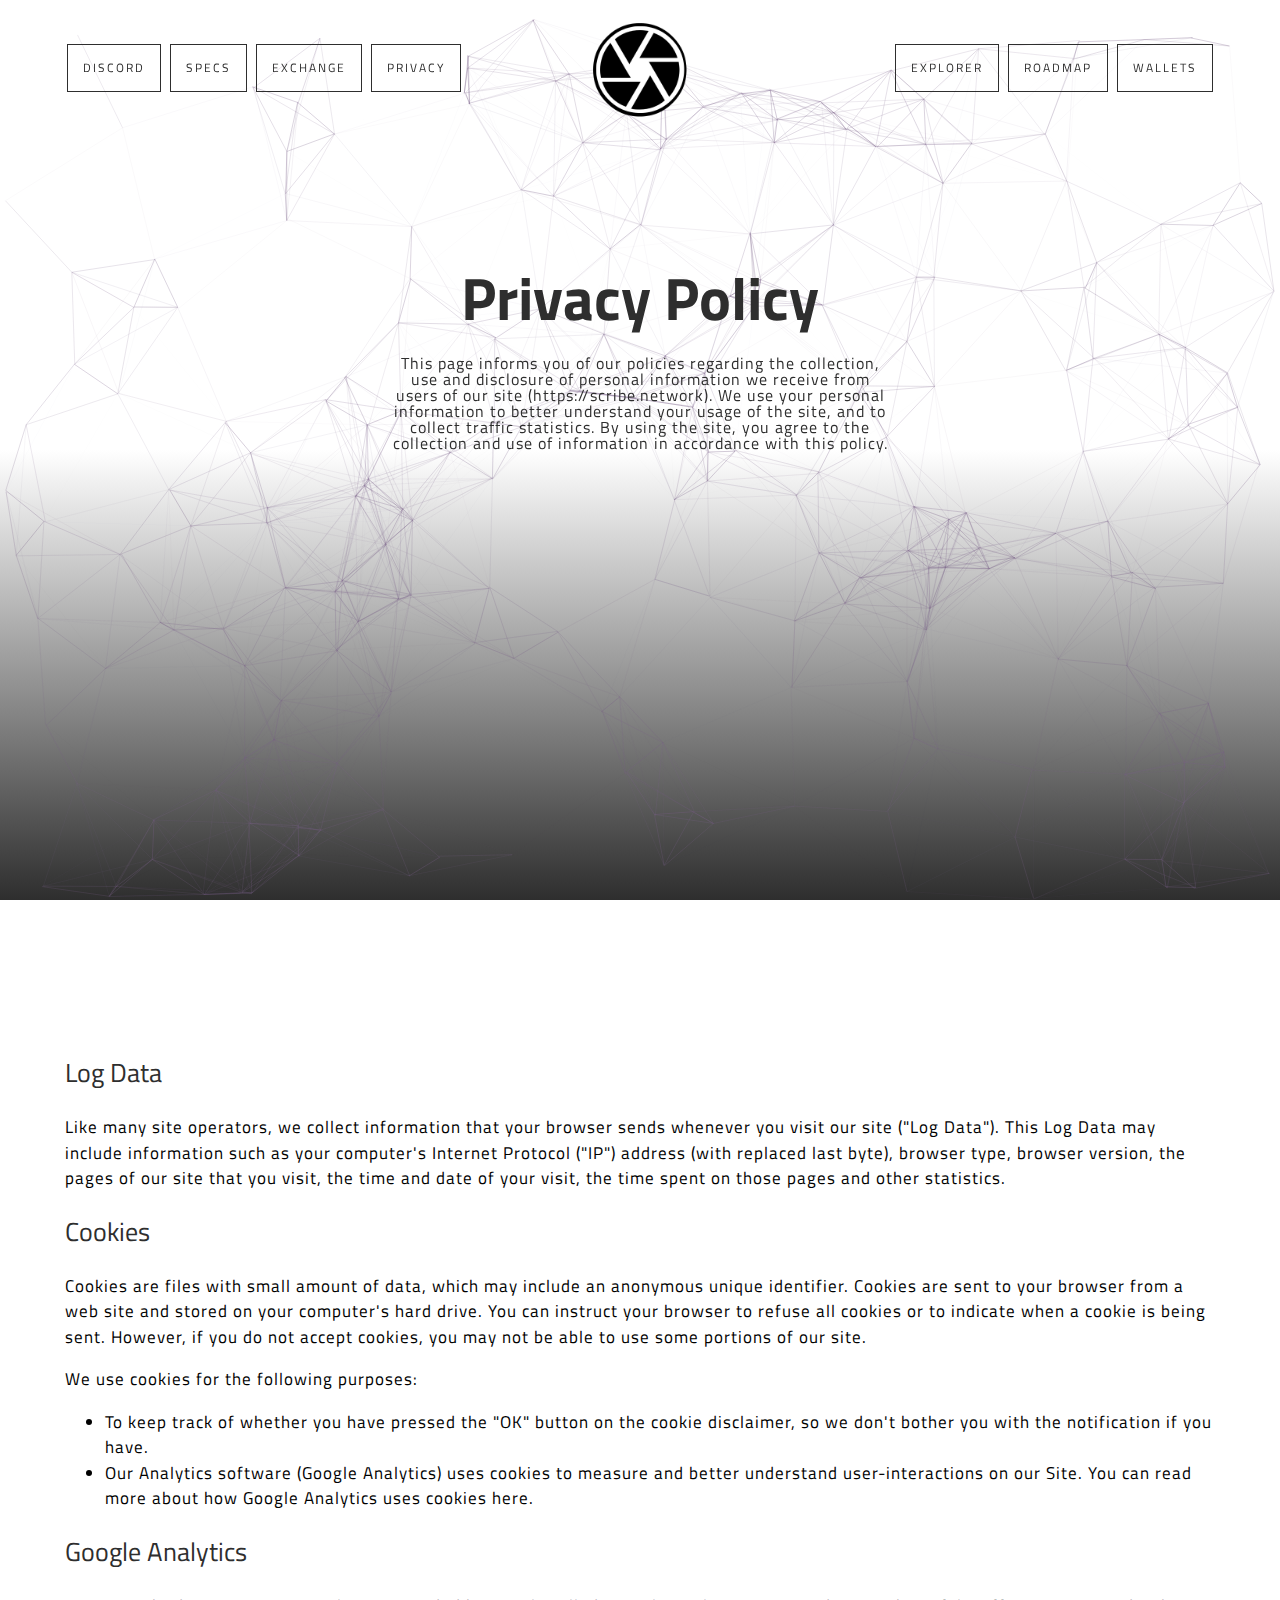
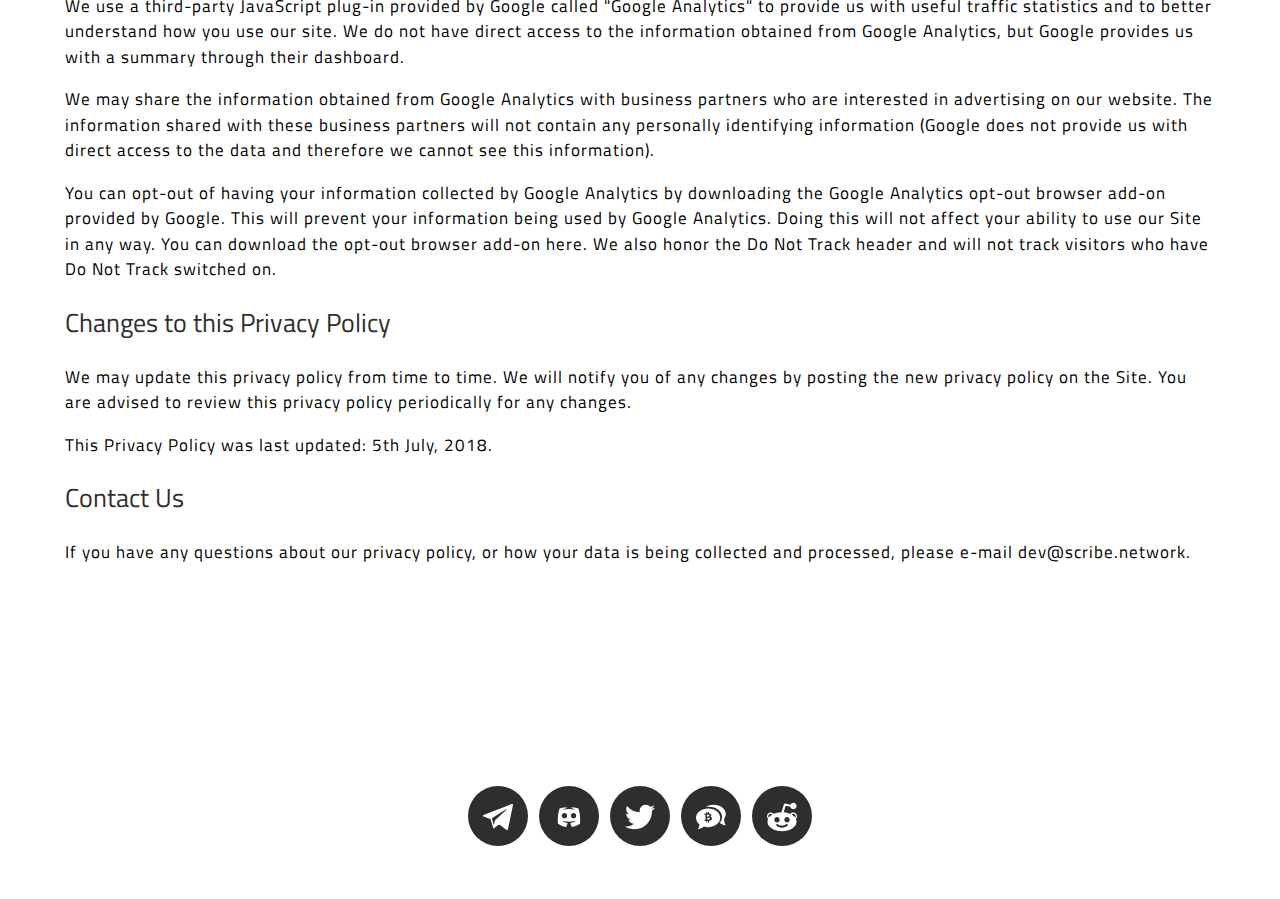
<file: privacy.html>
<!doctype html>
<html>
<head>
<link rel="icon" type="image/x-icon" href="favicon.ico" />
<meta charset="utf-8">
<title>Privacy Policy - Scribe Network</title>
<meta name="viewport" content="width=device-width, initial-scale=1, maximum-scale=1, user-scalable=no" />
	<link rel="stylesheet" href="style.css">
<link rel="stylesheet" href="assets/owl-carousel/assets/owl.carousel.min.css">
<link rel="stylesheet" href="assets/owl-carousel/assets/owl.theme.default.css">

</head>

<body>
<header>
  <div class="container"> 
     <style>
       .image{
         animation:none;
       }
       .image:hover {
         position: absolute;
         left: 50%;
         width: 100px;
         height: 100px;
         -webkit-animation:spin 1.5s linear infinite;
         -moz-animation:spin 1.5s linear infinite;
         animation:spin 1.5s linear infinite;
       }

       #intro p {
         font-size: 16px;
         line-height: 16px;
         padding: 0 30%;
       }

       h2 {
         font-size: 26px;
         font-weight: 400;
       }

       @-moz-keyframes spin { 100% { -moz-transform: rotate(360deg); } }
       @-webkit-keyframes spin { 100% { -webkit-transform: rotate(360deg); } }
       @keyframes spin { 100% { -webkit-transform: rotate(360deg); transform:rotate(360deg); } }
     </style>
     <img class="image" src="assets/images/logo.png" id="logo" alt="Scribe Network"/>
     <nav class="left">
      <ul>
        <li><a href="https://discord.gg/EDKyu4D" target="_blank">DISCORD</a></li>
        <li><a href="index.html#technology" rel="" id="anchor2">SPECS</a></li>
        <li><a href="https://crex24.com/ru/exchange/SCRIBE-BTC" target="_blank">EXCHANGE</a></li>
        <li><a href="privacy.html" target="_blank">PRIVACY</a></li>
      </ul>
    </nav>
   <nav class="right">
      <ul>
        <li><a href="https://chainz.cryptoid.info/scribe/" rel="" id="anchor6">EXPLORER</a></li>
        <li><a href="index.html#roadmap" rel="" id="anchor3">ROADMAP</a></li>
        <li><a href="https://github.com/scribenetwork/scribe/releases" terget="_blank">WALLETS</a></li>
      </ul>
    </nav>
  </div>
</header>
<!-- particles.js container -->
<div id="particles-js"></div>
<!-- scripts -->
<script src="assets/js/particles.js"></script>
<script src="assets/js/app.js"></script>
<div id="particles">
  <div id="intro">
    <h1>Privacy Policy</h1>
    <p>This page informs you of our policies regarding the collection, use and disclosure of personal information we receive from users of our site (https://scribe.network). We use your personal information to better understand your usage of the site, and to collect traffic statistics.
      By using the site, you agree to the collection and use of information in accordance with this policy.</p>
  </div>
</div>
<section id="technology">
  <div class="container">
    <h2 id="logdata" class=" anchorAf"><a href="#logdata"></a>Log Data</h2>
    <p>Like many site operators, we collect information that your browser sends whenever you visit our site ("Log Data"). This Log Data may include information such as your computer's Internet Protocol ("IP") address (with replaced last byte), browser type, browser version, the pages of our site that you visit, the time and date of your visit, the time spent on those pages and other statistics.</p>

    <h2 id="cookies" class=" anchorAf"><a href="#cookies"></a>Cookies</h2>
    <p>Cookies are files with small amount of data, which may include an anonymous unique identifier. Cookies are sent to your browser from a web site and stored on your computer's hard drive. You can instruct your browser to refuse all cookies or to indicate when a cookie is being sent. However, if you do not accept cookies, you may not be able to use some portions of our site.</p>

    <p>We use cookies for the following purposes:</p>
    <ul>
      <li>To keep track of whether you have pressed the "OK" button on the cookie disclaimer, so we don't bother you with the notification if you have.</li>
      <li>Our Analytics software (Google Analytics) uses cookies to measure and better understand user-interactions on our Site. You can read more about how Google Analytics uses cookies <a href="https://developers.google.com/analytics/devguides/collection/analyticsjs/cookie-usage">here</a>.</li>
    </ul>

    <h2 id="analytics" class=" anchorAf"><a href="#analytics"></a>Google Analytics</h2>
    <p>We use a third-party JavaScript plug-in provided by Google called "Google Analytics" to provide us with useful traffic statistics and to better understand how you use our site. We do not have direct access to the information obtained from Google Analytics, but Google provides us with a summary through their dashboard.</p>

    <p>We may share the information obtained from Google Analytics with business partners who are interested in advertising on our website. The information shared with these business partners will not contain any personally identifying information (Google does not provide us with direct access to the data and therefore we cannot see this information).</p>

    <p>You can opt-out of having your information collected by Google Analytics by downloading the Google Analytics opt-out browser add-on provided by Google. This will prevent your information being used by Google Analytics. Doing this will not affect your ability to use our Site in any way. You can download the opt-out browser add-on <a href="https://tools.google.com/dlpage/gaoptout">here</a>. We also honor the Do Not Track header and will not track visitors who have Do Not Track switched on.</p>

    <h2 id="changes" class=" anchorAf"><a href="#changes"></a>Changes to this Privacy Policy</h2>
    <p>We may update this privacy policy from time to time. We will notify you of any changes by posting the new privacy policy on the Site. You are advised to review this privacy policy periodically for any changes.</p>

    <p>This Privacy Policy was last updated: 5th July, 2018.</p>

    <h2 id="contact" class=" anchorAf"><a href="#contact"></a>Contact Us</h2>
    <p>If you have any questions about our privacy policy, or how your data is being collected and processed, please e-mail <a href="mailto:dev@scribe.network?Subject=Privacy">dev@scribe.network</a>.</p>
  </div>
</section>
<footer id="footer">
  <div class="container">
    <div class="sm"><a href="https://t.me/scribenetwork"><img src="assets/images/telegram.svg" alt=""/></a></div>
    <div class="sm"><a href="https://discord.gg/EDKyu4D" target="blank"><img src="assets/images/discord.svg" alt=""/></a></div>
    <div class="sm"><a href="https://twitter.com/scribenetwork" target="blank"><img src="assets/images/twitter.svg" alt=""/></a></div>
    <div class="sm"><a href="https://bitcointalk.org/index.php?topic=3626152" target="blank"><img src="assets/images/bitcointalk.svg" alt=""/></a></div>
    <div class="sm"><a href="https://www.reddit.com/r/ScribeNetwork" target="blank"><img src="assets/images/reddit.svg" alt=""/></a></div>
  </div>
</footer>
<script type="text/javascript" src="https://code.jquery.com/jquery-3.2.1.min.js"></script>
<script type="text/javascript" src="assets/owl-carousel/owl.carousel.min.js"></script>
<script type="text/javascript" src="assets/js/main.js"></script>

</body>
</html>
</file>
<file: style.css>
@import url('https://fonts.googleapis.com/css?family=Titillium+Web:300,300i,400,400i,600,600i,700,700i,900');
html {
	overflow-x: hidden;
}
body, html {
	margin: 0;
	padding: 0;
	font-family: 'Titillium Web', sans-serif;
	font-size: 17px;
	line-height: 1.5em;
	font-weight: 400;
	height: 100%;
	width: 100%;
	letter-spacing: 1px;
}
* {
	-webkit-box-sizing: border-box;
	-moz-box-sizing: border-box;
	box-sizing: border-box;
}
a {
	text-decoration: none;
	color: #000;
}
:focus, :hover, :active {
	text-decoration: none
}
h1, h2, h3, h4, h5, h6 {
	display: block;
	font-weight: 700;
	letter-spacing: 0px;
}
strong, bold {
	font-weight: 700;
}
img {
	vertical-align: bottom;
	max-width: 100%;
	height: auto;
}
h1 {
	font-size: 60px;
	color: #2e2e2e;
	margin: 0 0 30px 0;
	line-height: 55px;
}
@media screen and (max-width: 660px) {
	h1 {
		font-size: 40px;
		color: #fff;
		margin: 0 0 20px 0;
		line-height: 38px;
	}
}
h2 {
	font-size: 50px;
	margin: 0 0 20px 0;
	color: #fff;
	line-height: 45px;
}
h3 {
	font-size: 30px;
	color: #fff;
	margin: 0 0 20px 0;
}
@media screen and (max-width: 660px) {
	h3 {
		font-size: 25px;
	}
}
.clearfix:after {
	content: " ";
	display: table;
	clear: both;
}
/* =CONTENT
-------------------------------------------------------------- */

section {
	padding: 150px 0;
}
@media screen and (max-width: 660px) {
	section {
		padding: 100px 0;
	}
}
.container {
	max-width: 1200px;
	margin: 0 auto;
	padding-right: 25px;
	padding-left: 25px;
}
.flex {
	display: -webkit-box;
	display: -moz-box;
	display: -ms-flexbox;
	display: -webkit-flex;
	display: flex;
	width: 100%;
}
/* =HEADER
-------------------------------------------------------------- */

header {
	position: absolute;
	width: 100%;
	z-index: 99999;
	top: 0;
	padding: 20px 0;
}
header ul {
	margin: 0;
	padding: 0;
	list-style: none;
	display: inline-block;
	float: right;
	margin-top: 20px;
}
header ul li {
	display: inline-block;
	margin: 4px 2px;
}
header ul li a {
	font-size: 12px;
	letter-spacing: 2px;
	padding: 10px 15px;
	border: 1px solid #2e2e2e;
	color: #2e2e2e;
	text-transform: uppercase;
	transition: 0.2s;
	display: block;
}
header ul li a:hover {
	background: #2e2e2e;
	border: 1px solid #2e2e2e;
	color: #fff;
}
header img {
	display: inline-block;
	float: left;
	max-width: 100px;
}
#logo {
	width: 220px;
	position: absolute;
	right: 0;
	left: 0;
	margin: auto;
}
nav.right {
	display: inline-block;
	float: right
}
nav.left {
	display: inline-block;
	float: left
}
@media screen and (max-width: 660px) {
	header ul {
		display: none
	}
	header .container {
		text-align: center;
	}
}
@media screen and (max-width: 959px) {
	header {
		text-align: center
	}
	nav.right {
		display: none
	}
	nav.left {
		display: none
	}
	#logo {
		width: 300px;
	}
}
/* =PARTICLES
-------------------------------------------------------------- */


#particles-js {
	width: 100%;
	height: 100%;
	overflow: hidden;
	background:url( assets/images/particle-header.jpg) bottom center no-repeat;
	background: #fff;
	background: -moz-linear-gradient(top, #fff 50%, #2e2e2e 100%);
	background: -webkit-linear-gradient(top, #fff 50%, #2e2e2e 100%);
	background: linear-gradient(to bottom, #fff 50%, #2e2e2e 100%);
	filter: progid:DXImageTransform.Microsoft.gradient( startColorstr='#100c14', endColorstr='#531c30', GradientType=0);

}
/* 
#particles {
	display: flex;
	align-items: center;
	justify-content: center;
	width: 100%;
	min-height: 100%;
	overflow: hidden;
	background: url(assets/images/particle-header.jpg) bottom center no-repeat;
	background-size: cover;
	background-attachment: fixed;
}
*/
#intro {
	position: absolute;
	left: 0;
	top: 30%;
	padding: 0 20px;
	width: 100%;
	text-align: center;
	font-size: 30px;
	line-height: 35px;
	color: #2e2e2e;
}
#intro p {
	margin-top: 10px;
}
@media screen and (max-width: 660px) {

	#intro {
		font-size: 20px;
		line-height: 25px;
		top: 130px;
	}
}
.btn {
	display: inline-block;
	padding: 20px 50px;
	text-transform: uppercase;
	letter-spacing: 0.015em;
	font-size: 16px;
	font-weight: 400;
	line-height: 1;
	color: #fff;
	background: #2e2e2e;
	text-decoration: none;
	-webkit-transition: all 0.4s;
	-moz-transition: all 0.4s;
	-o-transition: all 0.4s;
	transition: all 0.4s;
	margin-top: 60px;
}
.btn:hover {
	color: #fff;
}
h1 span {
	color: #2e2e2e;
}
.section-intro {
	text-align: center;
}
.section-intro p {
	font-size: 20px;
	line-height: 30px;
}
.section-intro h2 {
	margin-bottom: 45px;
}
@media screen and (max-width: 660px) {
	.section-intro h2, h2 {
		font-size: 35px;
	}
}
/* =ABOUT
-------------------------------------------------------------- */

#about {
	background: #18121b;
	color: #fff;
}
#about .content {
	border: 1px solid #fff;
	margin-top: 40px;
}
#about .content .col {
	width: 33.333333%;
	padding: 50px;
	border-right: 1px solid #fff;
}
#about .content .col:last-child {
	border-right: 0px;
}
#about .content .col p:last-child {
	margin-bottom: 0;
}
@media screen and (max-width: 660px) {
	#about .flex {
		display: block;
	}
	#about .content .col {
		width: 100%;
		padding: 30px;
		border-right: 0;
		border-bottom: 1px solid #fff;
	}
}
#cmc {
	padding: 70px 0;
	background: #eee
}
.coinmarketcap-currency-widget {
	background: #fff;
}
/* =FEATURES
-------------------------------------------------------------- */

#features {
	background: url(assets/images/particles.jpg) no-repeat;
	background-size: cover;
	background-attachment: fixed;
	color: #fff;
}
.specs-carousel {
	margin-top: 50px;
}
.specs-carousel .owl-item .item {
	padding: 0;
	width: 100%
}
.border-top {
	height: 5px;
	width: 100%;
	background: #2e2e2e;
	background: -moz-linear-gradient(left, #2e2e2e 33%, #18121c 100%);
	background: -webkit-linear-gradient(left, #2e2e2e 33%, #18121c 100%);
	background: linear-gradient(to right, #2e2e2e 33%, #18121c 100%);
	filter: progid:DXImageTransform.Microsoft.gradient( startColorstr='#2e2e2e', endColorstr='#18121c', GradientType=1);
}
.specs-carousel .owl-item .item {
	content: " ";
	display: table;
	clear: both;
}
.specs-carousel .owl-item .item h3 {
	margin: 0 0 7px 0;
	color: #fff;
}
.specs-carousel .owl-item .item h4 {
	margin: 0;
	font-size: 23px;
	color: #fff;
}
.specs-carousel .owl-item .item ul {
	margin: 30px 0;
	padding: 0;
	list-style: none;
}
.specs-carousel .owl-item .item ul li {
	padding: 8px 0 8px 23px;
	border-bottom: 1px solid #2e2e2e;
	background: url(assets/images/check.svg) top 12px left no-repeat;
	background-size: 15px;
}
#features .icon {
	width: 70px;
	height: 60px;
	background: #2e2e2e;
	margin-bottom: 30px;
	text-align: center;
	line-height: 60px;
}
#features .owl-carousel .owl-item img {
	width: 30px;
	display: inline-block;
	vertical-align: middle;
	position: relative;
	top: -2px;
}
/* =TECHNOLOGY
-------------------------------------------------------------- */

#technology {
	background: #fff;
	color: #000;
}
#technology .content {
	border: 1px solid #2e2e2e;
	margin-top: 40px;
}
#technology .content .col {
	width: 33.333333%;
	padding: 0 50px 50px 50px;
	border-right: 1px solid #2e2e2e;
}
#technology .icon {
	width: 70px;
	height: 60px;
	background: #2e2e2e;
	margin-bottom: 30px;
	text-align: center;
	line-height: 60px;
}
#technology .icon img {
	max-width: 30px;
	vertical-align: middle;
	position: relative;
	top: -2px;
}
#technology .content .col:last-child {
	border-right: 0px;
}
#technology .content .col p:last-child {
	margin-bottom: 0;
}
#technology h2 {
	color: #2e2e2e;
}
@media screen and (max-width: 660px) {
	#technology .flex {
		display: block;
	}
	#technology .content .col {
		width: 100%;
		padding: 0 30px 30px 30px;
		border-right: 0;
		border-bottom: 1px solid #ae2152;
	}
}
/* =ABOUT
-------------------------------------------------------------- */

#howto {
	background: #2e2e2e url(assets/images/nodes.png) top center no-repeat;
	color: #fff;
	padding-bottom: 120px;
}
#howto .content {
	margin-top: 40px;
}
#howto .content .col {
	width: 50%;
	padding: 30px;
}
#howto ul li {
	height: 86px;
	background: #18121b;
	line-height: 86px;
	margin: 0 0 10px;
	width: 100%;
	display: inline-block;
	font-size: 20px;
	transition: 0.5s;
}
#howto ul {
	margin: 0;
	list-style: none;
	padding: 0
}
#howto ul li:hover {
	background: #231a28;
}
#howto ul li a {
	color: #fff;
	display: block;
}
#howto ul li span {
	display: block;
	float: left;
	padding: 0 40px;
	width: calc(100% - 86px);
}
#howto ul li span.icon {
	width: 86px;
	height: 86px;
	padding: 0;
	background: #fff;
	text-align: center;
}
#howto ul li span.icon img {
	width: 40px;
	vertical-align: middle
}
@media screen and (max-width: 660px) {
	#howto .flex {
		display: block;
	}
	#howto .content .col {
		width: 100%;
		padding: 30px 0;
		border-right: 0;
	}
	#howto ul li span {
		padding: 0 20px;
	}
}
/* =AFFILIATES
-------------------------------------------------------------- */

#affiliates, #exchanges {
	background: #100913;
	padding: 0;
	border-bottom: 1px solid #2e2e2e;
}
#exchanges {
	border-top: 1px solid #2e2e2e;
}
#affiliates a, #exchanges a {
	padding: 10px 45px;
	transition: 0.2s;
	display: block;
	border: 1px solid #221b26;
}
#affiliates a:hover, #exchanges a:hover {
	background: #221b26;
}
#affiliates .title, #exchanges .title {
	background: #2e2e2e;
	color: #fff;
	padding: 0 40px;
	display: inline-block;
	height: 50px;
	line-height: 50px;
}
#affiliates .affiliate-carousel, #exchanges .exchange-carousel {
	margin: 15px 0;
}
/* =WALLETS
-------------------------------------------------------------- */

#wallets {
	text-align: center;
	padding: 100px 0;
}
#wallets .download {
	height: 86px;
	background: #18121b;
	line-height: 86px;
	margin: 10px;
	margin-bottom: 0;
	min-width: 280px;
	display: inline-block;
	font-size: 20px;
	transition: 0.5s;
}
#wallets h2 {
	color: #18121b;
	margin-bottom: 40px;
}
#wallets .download:hover {
	background: #2e2e2e;
}
#wallets .download a {
	color: #fff;
}
#wallets .download span {
	display: block;
	float: left;
	padding: 0 40px;
}
#wallets .download span.icon {
	width: 86px;
	height: 86px;
	padding: 0;
	background: #2e2e2e;
}
#wallets .download span.icon img {
	width: 40px;
	vertical-align: middle
}
/* =ROADMAP
-------------------------------------------------------------- */

#roadmap {
	background: url(assets/images/particles.jpg) no-repeat;
	background-size: cover;
	background-attachment: fixed;
	color: #fff;
}
#roadmap h2 {
	margin-bottom: 50px;
	text-align: center;
	width: 100%;
}
.timeline {
	position: relative;
	width: 660px;
	margin: 0 auto;
	margin-top: 20px;
	padding: 1em 0;
	list-style-type: none;
}
.timeline:before {
	position: absolute;
	left: 50%;
	top: 0;
	content: ' ';
	display: block;
	width: 6px;
	height: 100%;
	margin-left: -3px;
	background: rgb(255, 255, 255);
	background: -moz-linear-gradient(top, rgba(255, 255, 255, 255) 0%, rgb(255, 255, 255) 8%, rgb(255, 255, 255) 92%, rgba(255, 255, 255, 255) 100%);
	background: -webkit-gradient(linear, left top, left bottom, color-stop(0%, rgba(30, 87, 153, 1)), color-stop(100%, rgba(125, 185, 232, 1)));
	background: -webkit-linear-gradient(top, rgba(255, 255, 255, 255) 0%, rgb(255, 255, 255) 8%, rgb(255, 255, 255) 92%, rgba(255, 255, 255, 255) 100%);
	background: -o-linear-gradient(top, rgba(255, 255, 255, 255) 0%, rgb(255, 255, 255) 8%, rgb(255, 255, 255) 92%, rgba(255, 255, 255, 255) 100%);
	background: -ms-linear-gradient(top, rgba(255, 255, 255, 255) 0%, rgb(255, 255, 255) 8%, rgb(255, 255, 255) 92%, rgba(255, 255, 255, 255) 100%);
	background: linear-gradient(to bottom, rgba(255, 255, 255, 255) 0%, rgb(255, 255, 255) 8%, rgb(255, 255, 255) 92%, rgba(255, 255, 255, 255) 100%);
	z-index: 5;
}
.timeline li {
	padding: 1em 0;
}
.timeline li:after {
	content: "";
	display: block;
	height: 0;
	clear: both;
	visibility: hidden;
}
.direction-l {
	position: relative;
	width: 300px;
	float: left;
	text-align: right;
}
.direction-r {
	position: relative;
	width: 300px;
	float: right;
}
.flag-wrapper {
	position: relative;
	display: inline-block;
	text-align: center;
}
.flag {
	position: relative;
	display: inline;
	background: #2e2e2e;
	color: #fff;
	padding: 6px 10px;
	border-radius: 5px;
	font-weight: 600;
	text-align: left;
	font-size: 20px;
}
.direction-l .flag:before, .direction-r .flag:before {
	position: absolute;
	top: 50%;
	right: -40px;
	content: ' ';
	display: block;
	width: 12px;
	height: 12px;
	margin-top: -10px;
	background: #fff;
	border-radius: 10px;
	border: 4px solid #2e2e2e;
	z-index: 10;
}
.direction-r .flag:before {
	left: -40px;
}
.direction-l .flag:after {
	content: "";
	position: absolute;
	left: 100%;
	top: 50%;
	height: 0;
	width: 0;
	margin-top: -8px;
	border: solid transparent;
	border-left-color: #2e2e2e;
	border-width: 8px;
	pointer-events: none;
}
.direction-r .flag:after {
	content: "";
	position: absolute;
	right: 100%;
	top: 50%;
	height: 0;
	width: 0;
	margin-top: -8px;
	border: solid transparent;
	border-right-color: #2e2e2e;
	border-width: 8px;
	pointer-events: none;
}
.direction-l .time-wrapper {
	float: left;
}
.direction-r .time-wrapper {
	float: right;
}
.desc {
	margin: 1em 0.75em 0 0;
}
.direction-r .desc {
	margin: 1em 0 0 0.75em;
}
/* ================ Timeline Media Queries ================ */

@media screen and (max-width: 660px) {
	.timeline {
		width: 100%;
		padding: 4em 0 1em 0;
	}
	.timeline li {
		padding: 2em 0;
	}
	.direction-l, .direction-r {
		float: none;
		width: 100%;
		text-align: center;
	}
	.flag-wrapper {
		text-align: center;
	}
	.flag {
		background: #2e2e2e;
		z-index: 15;
	}
	.direction-l .flag:before, .direction-r .flag:before {
		position: absolute;
		top: -30px;
		left: 50%;
		content: ' ';
		display: block;
		width: 12px;
		height: 12px;
		margin-left: -9px;
		background: #2e2e2e;
		border-radius: 10px;
		border: 4px solid #2e2e2e;
		z-index: 10;
	}
	.direction-l .flag:after, .direction-r .flag:after {
		content: "";
		position: absolute;
		left: 50%;
		top: -8px;
		height: 0;
		width: 0;
		margin-left: -8px;
		border: solid transparent;
		border-bottom-color: #2e2e2e;
		border-width: 8px;
		pointer-events: none;
	}
	.time-wrapper {
		display: block;
		position: relative;
		margin: 4px 0 0 0;
		z-index: 14;
	}
	.direction-l .time-wrapper {
		float: none;
	}
	.direction-r .time-wrapper {
		float: none;
	}
	.desc {
		position: relative;
		margin: 1em 0 0 0;
		padding: 1em;
		background: #18121b;
		z-index: 15;
	}
	.direction-l .desc, .direction-r .desc {
		position: relative;
		margin: 1em 1em 0 1em;
		padding: 1em;
		z-index: 15;
	}
}

/* =FOOTER
-------------------------------------------------------------- */

footer {
	padding: 50px 0;
	background: url(assets/images/particles.jpg) no-repeat;
	background-size: cover;
	background-attachment: fixed;
	text-align: center;
}
footer .sm {
	width: 60px;
	height: 60px;
	line-height: 60px;
	text-align: center;
	background: #2e2e2e;
	border-radius: 30px;
	display: inline-block;
	margin: 3px;
	transition: 0.2s;
}
footer .sm:hover {
	background: #18121b;
}
footer .sm a {
	display: block;
}
footer .sm img {
	width: 30px;
	vertical-align: middle;
}

.comming-soon-link {
    min-height: 152px;
}
</file>
